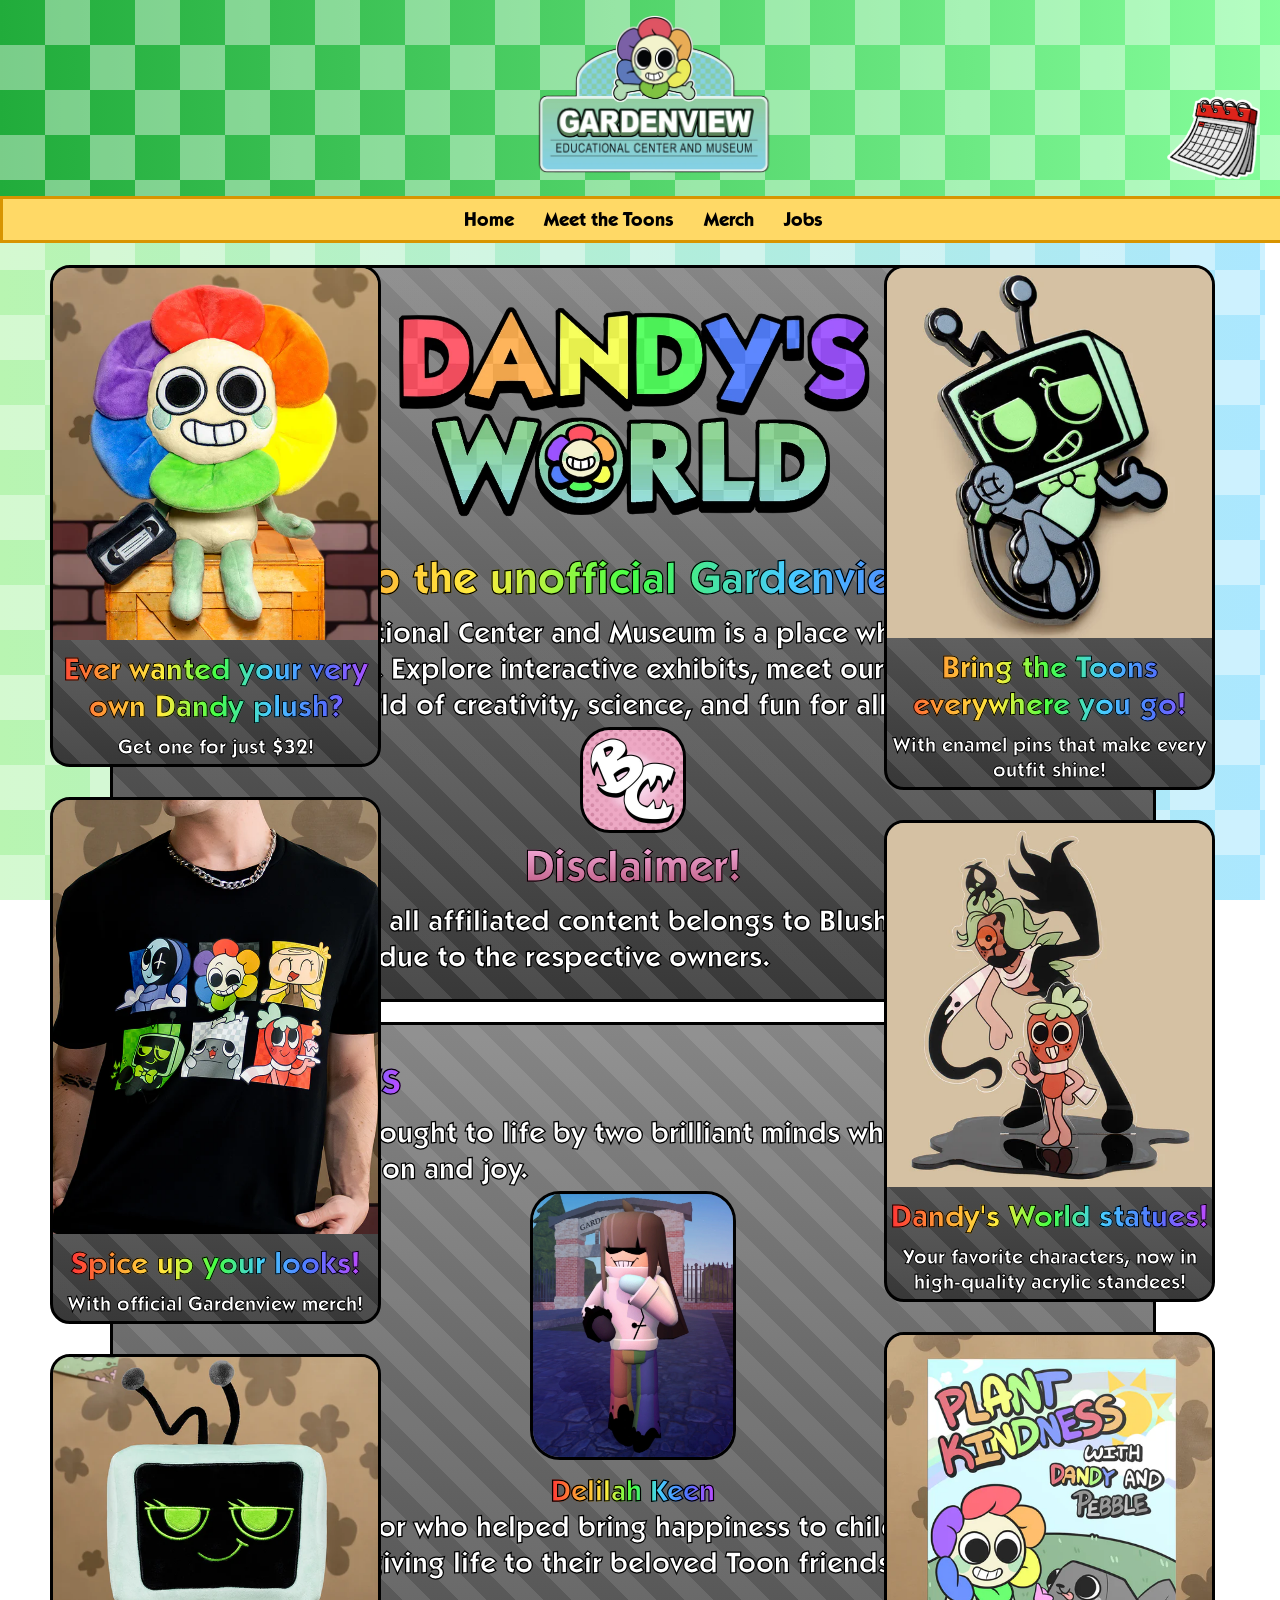
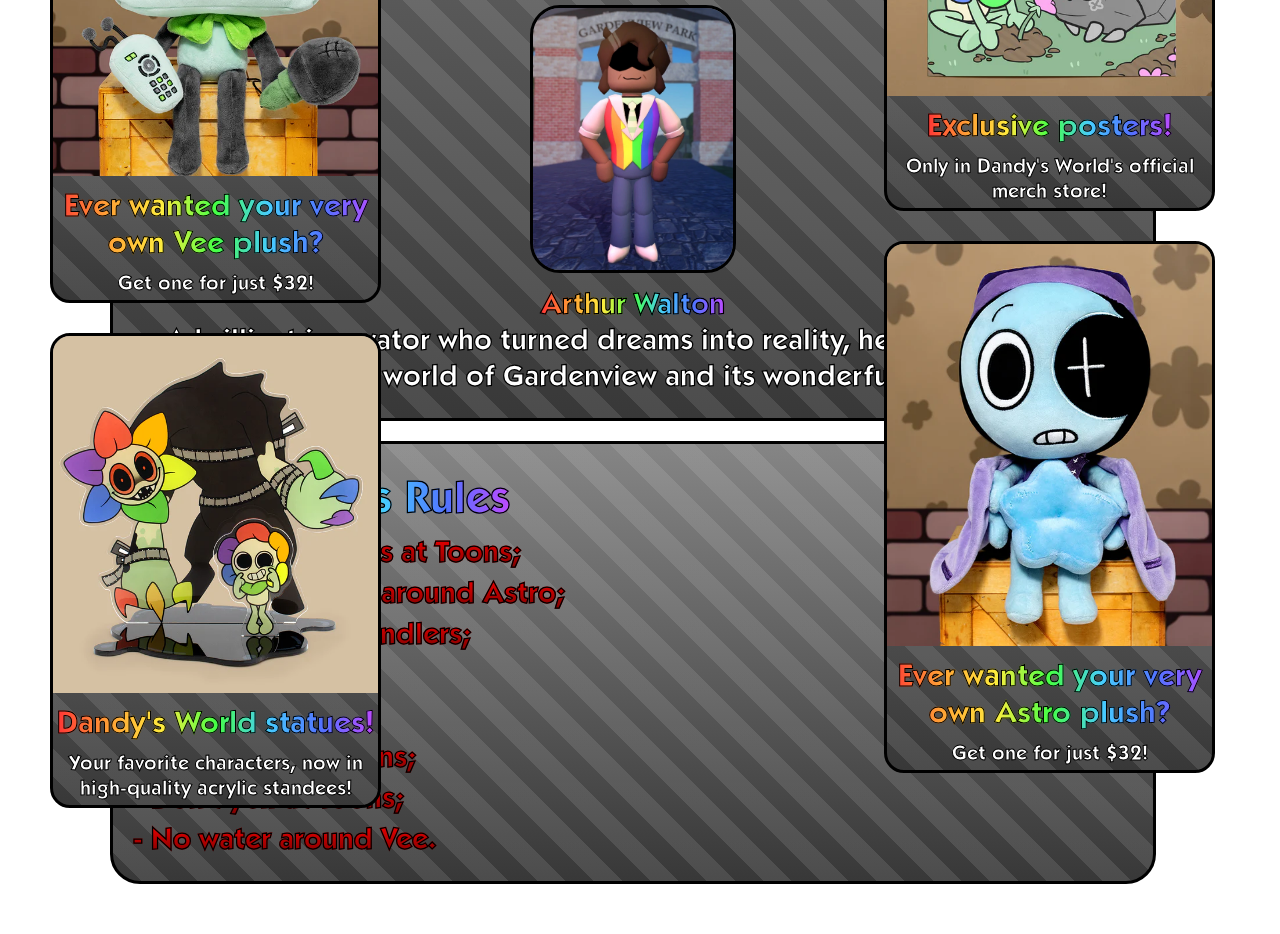
<file: index.html>
<!DOCTYPE html>
<html lang="en">

<head>
    <meta charset="UTF-8">
    <meta name="viewport" content="width=device-width, initial-scale=1.0">
    <title>Gardenview Educational Center</title>
    <link rel="stylesheet" href="style/style.css">
    <link rel="icon" href="assets/images/Dandy_Logo.webp" type="image/webp">
</head>

<body>

        <a onclick="" id="calendar" class="calendar"><img src="assets/images/Calendar.png" width="100px"></a>
    <header>
        <img src="assets/images/Gardenview_Sign.png" class="imagem-topo">
    </header>

    <nav>
        <a onclick="showPage('homePage')" id="home">Home</a>
        <a onclick="showPage('toonsPage')" id="toons">Meet the Toons</a>
        <a onclick="showPage('merchPage')" id="merch">Merch</a>
        <a onclick="showPage('jobsPage')" id="careers">Jobs</a>
    </nav>

    <!-- HOME -->
    <section id="homePage" class="page">

        <!-- ANÚNCIOS -->
         <div class="side-container left-ad">
         <a onclick="showPage('merchPage')" class="ad" id="ad1"><img src="assets/images/Dandy_Plush_Merch.png" width="325px">
                <h2 class="rainbow-text">Ever wanted your very own Dandy plush?</h2>
                <p>Get one for just $32!</p>
            </a>
            <a onclick="showPage('merchPage')" class="ad" id="ad2"><img src="assets/images/Dandy_and_Mains_Shirt.webp" width="325px">
                <h2 class="rainbow-text">Spice up your looks!</h2>
                <p>With official Gardenview merch!</p>
            </a>
            <a onclick="showPage('merchPage')" class="ad" id="ad3"><img src="assets/images/Vee_Plush.png" width="325px">
                <h2 class="rainbow-text">Ever wanted your very own Vee plush?</h2>
                <p>Get one for just $32!</p>
            </a>
            <a onclick="showPage('merchPage')" class="ad" id="ad4"><img src="assets/images/Dandy_Acrylic_Standee.png" width="325px">
                <h2 class="rainbow-text">Dandy's World statues!</h2>
                <p>Your favorite characters, now in high-quality acrylic standees!</p>
            </a>
            <a onclick="showPage('merchPage')" class="dyleAd" id="dyleAd1"><img src="assets/images/Dyle_Plush.png" width="325px">
                <h2 class="rainbow-text">Ever wanted your very own <span class="riscado">Dandy</span> Dyle plush?</h2>
                <p>Get one for just $38!</p>
            </a>
        </div>

        <div class="side-container right-ad">
         <a onclick="showPage('merchPage')" class="ad" id="ad5"><img src="assets/images/Vee_Pin.png" width="325px">
                <h2 class="rainbow-text">Bring the Toons everywhere you go!</h2>
                <p>With enamel pins that make every outfit shine!</p>
            </a>
            <a onclick="showPage('merchPage')" class="ad" id="ad6"><img src="assets/images/Sprout_Acrylic_Standee.png" width="325px">
                <h2 class="rainbow-text">Dandy's World statues!</h2>
                <p>Your favorite characters, now in high-quality acrylic standees!</p>
            </a>
            <a onclick="showPage('merchPage')" class="ad" id="ad7"><img src="assets/images/Plant_Kindness_Poster.png" width="325px">
                <h2 class="rainbow-text">Exclusive posters!</h2>
                <p>Only in Dandy's World's official merch store!</p>
            </a>
            <a onclick="showPage('merchPage')" class="ad" id="ad8"><img src="assets/images/Astro_Plush.png" width="325px">
                <h2 class="rainbow-text">Ever wanted your very own Astro plush?</h2>
                <p>Get one for just $32!</p>
            </a>
        </div>
        <!-- FIM DOS ANÚNCIOS -->

        <div class="top-card brilhoso">
            <div class="centralizado">
                <a href="https://www.roblox.com/pt/games/16116270224/Dandy-s-World" target="_blank"><img src="assets/images/Game_Logo.webp" width="500px" class="glow logo"></a>
                <h2 class="rainbow-text">Welcome to the unofficial Gardenview website!</h2>
                <p>Gardenview Educational Center and Museum is a place where learning meets imagination. Explore
                    interactive exhibits, meet our beloved Toons, and discover a world of creativity, science,
                    and fun for all ages!</p>
                <img src="assets/images/BlushCrunch.png" width="100px" height="100px" class="arredondado glow">
                <h2 class="pink-text">Disclaimer!</h2>
                <p>Dandy's World and all affiliated content belongs to BlushCrunch Studios and all credits are
                    due to the respective owners.</p>
            </div>
        </div>

        <div class="card brilhoso">
            <h2 class="rainbow-text">Our Founders</h2>
            <p>Gardenview was brought to life by two brilliant minds who believed in the power of imagination and joy.
            </p>

            <div style="display:flex; gap:20px; flex-wrap:wrap; justify-content:center;">

                <div style="text-align:center;">
                    <img src="assets/images/Delilah_Keen.webp" width="200" class="arredondado glow">
                    <p><b class="rainbow-text">Delilah Keen</b><br>A visionary creator who helped bring happiness to
                        children everywhere, giving life to their beloved Toon friends!</p>
                </div>

                <div style="text-align:center;">
                    <img src="assets/images/Arthur_Walton.webp" width="200" class="arredondado glow">
                    <p><b class="rainbow-text">Arthur Walton</b><br>A brilliant innovator who turned dreams into
                        reality, helping create the magical world of Gardenview and its wonderful Toons!</p>
                </div>
            </div>
        </div>

        <div class="card brilhoso">
            <h2 class="rainbow-text">Gardenview's Rules</h2>
            <p class="warning">- Don't throw things at Toons;</p>
            <p class="warning">- No photography around Astro;</p>
            <p class="warning">- Listen to Toon Handlers;</p>
            <p class="warning">- Don't run;</p>
            <p class="warning">- Don't scream;</p>
            <p class="warning">- Don't pull on Toons;</p>
            <p class="warning">- Don't yell at Toons;</p>
            <p class="warning">- No water around Vee.</p>
        </div>

    </section>

    <!-- TOONS -->
    <section id="toonsPage" class="page">

        <audio id="trainWhistle" src="assets/audios/Train_Whistle.mp3"></audio>
        <div class="dandy-card dandy-glitter" id="dandyCard">
            <button onclick="revealDyle()" class="timesUp" id="dyleButton"><img src="assets/images/TIMES_UP_Icon.webp" width="70px"></button>
            <div class="alinhado">
                <img src="assets/images/Dancifer.png" width="150px">
                <div class="justificado">
                    <div class="alinhado">
                        <img src="assets/images/Dandicus_Logo.png" width="50px">
                        <h2><span class="rainbow-text">Dandicus Dancifer</span></h2>
                    </div>
                    <p>The star of the show! Dandy is one lovely Toon who always enjoys hours of endless fun!</p>
                </div>
            </div>
        </div>

        <audio id="clairDeLune" src="assets/audios/Clair_de_Lune.mp3"></audio>
        <div class="dyle-card brilhoso" id="dyleCard">
            <button onclick="hideDyle()" class="timesOver"><img src="assets/images/Dandy_Logo.png" width="70px"></button>
            <div class="alinhado">
                <img src="assets/images/Timesly.png" width="150px">
                <div class="justificado">
                    <div class="alinhado">
                        <img src="assets/images/Train_Whistle.png" width="50px">
                        <h2 class="rainbow-text">Dyle Timesly</h2>
                    </div>
                    <p>The operator assistant of Dandy's World. Dyle's responsible for conducting the trains that lead in
                        and out of Gardenview!</p>
                </div>
            </div>
        </div>

        <div class="astro-card brilhoso">
            <div class="alinhado">
                <img src="assets/images/Astro_Novalite.png" width="150px">
                <div class="justificado">
                    <div class="alinhado">
                        <img src="assets/images/Astro_Logo.png" width="50px">
                        <h2 class="astro-name">Astro Novalite</h2>
                    </div>
                    <p>Dandy's best friend, Astro is one shy Toon! With the power to give people sweet dreams, Astro may not
                    be the most sociable, but get to know him and you'll make a friend for life.</p>
                </div>
            </div>
        </div>

        <div class="card brilhoso">
            <div class="alinhado">
                <img src="assets/images/Pebble.png" width="150px">
                <div class="justificado">
                    <div class="alinhado">
                        <img src="assets/images/Bone.png" width="50px">
                        <h2>Pebble Dancifer Jr.</h2>
                    </div>
                    <p>Dandy's loyal pet rock, Pebble is the most adorable Toon! Playful and joyous, this cute little fella
                        will remain by your side no matter what.</p>
                </div>
            </div>
        </div>

        <div class="sprout-card brilhoso">
            <div class="alinhado">
                <img src="assets/images/Sprout.png"
                    width="150px">
                <div class="justificado">
                    <div class="alinhado">
                        <img src="assets/images/Sprout_Logo.png" width="37.5px">
                        <h2 class="sprout-name">Sprout Seedly</h2>
                    </div>
                    <p>Sprout is one caring Toon! Often seen with his best friend Cosmo, Sprout always spreads kindness and
                        joy with his delicious delicacies.</p>
                </div>
            </div>
        </div>

        <div class="vee-card brilhoso">
            <div class="alinhado">
                <img src="assets/images/Vee.png"
                    width="150px">
                <div class="justificado">
                    <div class="alinhado">
                        <img src="assets/images/Vee_Logo.png" width="50px">
                        <h2 class="vee-name">Vee Version 1</h2>
                    </div>
                    <p>Vee is one smart Toon! She has her own gameshow where you can win lots of prizes!</p>
                </div>
            </div>
        </div>

        <div class="shelly-card brilhoso">
            <div class="alinhado">
                <img src="assets/images/Shelly_Fossilian.png" width="150px">
                <div class="justificado">
                    <div class="alinhado">
                        <img src="assets/images/Shelly_Logo.png" width="60px">
                        <h2 class="shelly-name">Shelly Fossilian</h2>
                    </div>
                    <p>Shelly is one exciting Toon! She could tell you facts about dinosaurs and fossils for hours!</p>
                </div>
            </div>
        </div>
        
        <img src="assets/images/Valve.png" id="valve">

    </section>

    <!-- JOBS -->
    <section id="jobsPage" class="page">
        <div class="top-card brilhoso">
            <h3 class="rainbow-text">Work at Gardenview!</h3>
            <p>Join our team and help create magical experiences in Gardenview Educational Center and Museum!</p>
        </div>
        <div class="card brilhoso">
            <h3 class="rainbow-text">Toon Handler</h3>
            <p>Join our crew of amazing Toon Handlers and help care for our beloved stars, the Toons!</p>
            <button onclick="showPage('applyPage')" class="applyButton">Apply Now</button>
        </div>
    </section>

    <!-- APPLY -->
    <section id="applyPage" class="page">
        <div class="top-card brilhoso">

            <h2 class="outlined-rainbow">Application Form - Toon Handler</h2>
            <p class="warning">Items with an asterisk (*) MUST be filled.</p>
            <p><span class="warning">*</span>Full name:</p>
            <input id="name" class="application-question" placeholder="Full Name">

            <p><span class="warning">*</span>Your email:</p>
            <input id="email" class="application-question" placeholder="Email">

            <p>Your resume:</p>
            <input id="resume" class="application-question" placeholder="Paste your resume...">

            <p>Any observations?</p>
            <input id="obs" class="application-question" placeholder="Observations">

            <button onclick="submitApplication()" class="applyButton">Submit</button>

        </div>
    </section>

    <section id="merchPage" class="page">
        <div class="top-card brilhoso">
            <img src="assets/images/Dandy_Plush_Merch.png">
        </div>
    </section>

    <script src="script/script.js"></script>
</body>

</html>
</file>
<file: style/style.css>
body {
    margin: 0;
    background:
        linear-gradient(
            45deg,
            rgba(255,255,255,0.4) 25%,
            transparent 25%,
            transparent 75%,
            rgba(255,255,255,0.4) 75%
        ) 0 0 / 90px 90px,

        linear-gradient(
            45deg,
            rgba(255,255,255,0.4) 25%,
            transparent 25%,
            transparent 75%,
            rgba(255,255,255,0.4) 75%
        ) 45px 45px / 90px 90px,
        linear-gradient(to Right, #b8f5b1, #abe7ff);
    background-attachment: fixed;
    font-family: 'MyCustomFont', sans-serif;
    cursor: url(../assets/images/Bone_Trinket.png), default;
}

a, button, input, textarea, select {
  -webkit-tap-highlight-color: transparent;
}

h1, h2, h3, p {
    margin: 5px 0;
}

@font-face {
  font-family: 'MyCustomFont';
  src: url('../assets/fonts/ITC Kabel Bold.otf') format('otf'),
       url('../assets/fonts/ITC Kabel Bold.otf') format('truetype');
  font-weight: normal;
  font-style: normal;
}

@media (max-width: 768px) {
    .ad{
        display: none;
    }

    .calendar{
        left:360px;
    }

    .imagem-topo{
        width:70px;
    }

    nav{
        top:100px;
    }

    .logo{
        width:300px;
    }
}

header {
    background:
        linear-gradient(
            45deg,
            rgba(255,255,255,0.4) 25%,
            transparent 25%,
            transparent 75%,
            rgba(255,255,255,0.4) 75%
        ) 0 0 / 90px 90px,

        linear-gradient(
            45deg,
            rgba(255,255,255,0.4) 25%,
            transparent 25%,
            transparent 75%,
            rgba(255,255,255,0.4) 75%
        ) 45px 45px / 90px 90px,
        linear-gradient(to Right, #21ac3b, #87ff9d);
    padding: 15px;
    text-align: center;
    color: white;
    font-size: 2em;
    position: fixed;
    min-width: 100%;
    z-index: 20;
}

.calendar {
    position: fixed;
    top: 93px;
    right: 15px;
    z-index: 25;
    transition: all 0.2s ease;
    cursor: pointer;
}

.calendar:hover {
    transform: scale(1.2);
    filter: brightness(1.1);
}

.calendar:active {
    transform: scale(0.9);
    filter: brightness(0.9);
}

nav {
    background: #ffd966;
    height: 41px;
    text-align: center;
    position: fixed;
    min-width: 100%;
    top:196px;
    z-index: 20;
    border: 3px solid #d89400;
    font-size: 1.2em;
    display:flex;
    flex-direction:row;
    align-items:center;
    justify-content:center;
}

nav a {
    margin: 0 15px;
    cursor: pointer;
    font-weight: bold;
    z-index: 20;
    transition: all 0.2s ease;
    color: rgb(0, 0, 0)
}

.imagem-topo {
    width:250px;
}

#careers:hover, #toons:hover, #home:hover, #merch:hover{
    transform: scale(1.2);
    filter: brightness(10);
}

#careers:active, #toons:active, #home:active, #merch:active{
    transform: scale(0.9);
    filter: brightness(0.9);
}

section {
    padding: 30px;
}

.card {
    background:
    repeating-linear-gradient(
      45deg,
      transparent,
      transparent 20px,
      rgba(255, 255, 255, 0.1) 20px,
      rgba(255, 255, 255, 0.1) 40px
    ),
    linear-gradient(to Bottom, #858585, #383838);
    color:white;
    border-radius: 30px;
    padding: 20px;
    margin: 20px auto;
    max-width: 1000px;
    -webkit-text-stroke-width: 1.25px;
    -webkit-text-stroke-color: rgb(0, 0, 0);
    font-size:30px;
    border: 3px solid rgb(0, 0, 0);
}

.top-card {
    background:
    repeating-linear-gradient(
      45deg,
      transparent,
      transparent 20px,
      rgba(255, 255, 255, 0.1) 20px,
      rgba(255, 255, 255, 0.1) 40px
    ),
    linear-gradient(to Bottom, #858585, #383838);
    color:white;
    border-radius: 30px;
    padding: 20px;
    margin: 20px auto;
    max-width: 1000px;
    -webkit-text-stroke-width: 1.25px;
    -webkit-text-stroke-color: rgb(0, 0, 0);
    font-size:30px;
    margin-top: 235px;
    border: 3px solid rgb(0, 0, 0);
}

.dandy-card {
    background:
    repeating-linear-gradient(
      45deg,
      transparent,
      transparent 20px,
      rgba(0, 0, 0, 0.1) 20px,
      rgba(0, 0, 0, 0.1) 40px
    ),
    linear-gradient(to Bottom, rgb(255, 255, 255), rgba(255, 255, 255, 0)),
    linear-gradient(to Right, rgb(255, 118, 118), rgb(255, 189, 113), #fff174, rgb(124, 255, 124), #73ccff, #7293ff, rgb(189, 119, 255));
    color:white;
    border-radius: 30px;
    padding: 20px;
    margin: 20px auto;
    max-width: 1000px;
    -webkit-text-stroke-width: 1.25px;
    -webkit-text-stroke-color: rgb(0, 0, 0);
    font-size:30px;
    margin-top: 235px;
    position: relative;
    z-index: 10;
    border: 3px solid rgb(0, 0, 0);
}

.dyle-card{
    background:
    repeating-linear-gradient(
      45deg,
      transparent,
      transparent 20px,
      rgba(0, 0, 0, 0.1) 20px,
      rgba(0, 0, 0, 0.1) 40px
    ),
    linear-gradient(to Bottom, rgba(25, 26, 88, 1), rgba(25, 26, 88, 0)),
    linear-gradient(to Right, rgb(204, 103, 103), rgb(189, 139, 82), #bbb262, rgb(85, 180, 85), #5698be, rgb(79, 105, 190), rgb(151, 80, 179));
    color:white;
    border-radius: 30px;
    padding: 20px;
    margin: 20px auto;
    max-width: 1000px;
    -webkit-text-stroke-width: 1.25px;
    -webkit-text-stroke-color: rgb(0, 0, 0);
    font-size:30px;
    margin-top: 235px;
    display: none;
    position: relative;
    z-index: 10;
    border: 3px solid rgb(0, 0, 0);
}

.timesUp {
    background:
    repeating-linear-gradient(
      45deg,
      transparent,
      transparent 20px,
      rgba(0, 0, 0, 0.1) 20px,
      rgba(0, 0, 0, 0.1) 40px
    ),
    linear-gradient(to Bottom, rgba(25, 26, 88, 1), rgba(25, 26, 88, 0)),
    linear-gradient(to Right, rgb(204, 103, 103), rgb(189, 139, 82), #bbb262, rgb(85, 180, 85), #5698be, rgb(79, 105, 190), rgb(151, 80, 179));
    border-radius: 30px;
    display:none;
    position: absolute;
    top: 10px;
    right: 10px;
    z-index: 15;
    border: 3px solid rgb(0, 0, 0);
    transition: all 0.2s ease;
}

.timesUp:hover {
    transform: scale(1.05);
    filter: brightness(1.2);
}

.timesUp:active {
    transform: scale(0.9);
    filter: brightness(0.9);
}

.timesOver {
    background:
    repeating-linear-gradient(
      45deg,
      transparent,
      transparent 20px,
      rgba(0, 0, 0, 0.1) 20px,
      rgba(0, 0, 0, 0.1) 40px
    ),
    linear-gradient(to Bottom, rgb(255, 255, 255), rgba(255, 255, 255, 0)),
    linear-gradient(to Right, rgb(255, 118, 118), rgb(255, 189, 113), #fff174, rgb(124, 255, 124), #73ccff, #7293ff, rgb(189, 119, 255));
    border-radius: 30px;
    position: absolute;
    top: 10px;
    right: 10px;
    z-index: 15;
    border: 3px solid rgb(0, 0, 0);
    transition: all 0.2s ease;
}

.timesOver:hover {
    transform: scale(1.05);
    filter: brightness(1.2);
}

.timesOver:active {
    transform: scale(0.9);
    filter: brightness(0.9);
}

.astro-card{
    background:
    repeating-linear-gradient(
      45deg,
      transparent,
      transparent 20px,
      rgba(0, 0, 0, 0.1) 20px,
      rgba(0, 0, 0, 0.1) 40px
    ),
    linear-gradient(to Bottom, rgb(44, 85, 160), rgb(5, 29, 56));
    color:white;
    border-radius: 30px;
    padding: 20px;
    margin: 20px auto;
    max-width: 1000px;
    -webkit-text-stroke-width: 1.25px;
    -webkit-text-stroke-color: rgb(0, 0, 0);
    font-size:30px;
    border: 3px solid rgb(0, 0, 0);
}

.astro-name { color: rgb(85, 187, 255); }

.shelly-card{
    background:
    repeating-linear-gradient(
      45deg,
      transparent,
      transparent 20px,
      rgba(0, 0, 0, 0.1) 20px,
      rgba(0, 0, 0, 0.1) 40px
    ),
    linear-gradient(to Bottom, rgb(172, 147, 94), rgb(83, 71, 49));
    color:white;
    border-radius: 30px;
    padding: 20px;
    margin: 20px auto;
    max-width: 1000px;
    -webkit-text-stroke-width: 1.25px;
    -webkit-text-stroke-color: rgb(0, 0, 0);
    font-size:30px;
    border: 3px solid rgb(0, 0, 0);
}

.shelly-name { color: rgb(240, 220, 153); }

.vee-card {
    background: 
    repeating-linear-gradient(
      45deg,
      transparent,
      transparent 20px,
      rgba(0, 0, 0, 0.1) 20px,
      rgba(0, 0, 0, 0.1) 40px
    ),
    linear-gradient(to Bottom, rgb(59, 161, 50), rgb(32, 68, 32));
    color:white;
    border-radius: 30px;
    padding: 20px;
    margin: 20px auto;
    max-width: 1000px;
    -webkit-text-stroke-width: 1.25px;
    -webkit-text-stroke-color: rgb(0, 0, 0);
    font-size:30px;
    border: 3px solid rgb(0, 0, 0);
}

.vee-name { color: rgb(0, 231, 0); }

.sprout-card {
    background:
    repeating-linear-gradient(
      45deg,
      transparent,
      transparent 20px,
      rgba(0, 0, 0, 0.1) 20px,
      rgba(0, 0, 0, 0.1) 40px
    ),
    linear-gradient(to Bottom, rgb(161, 50, 50), rgb(68, 32, 32));
    color:white;
    border-radius: 30px;
    padding: 20px;
    margin: 20px auto;
    max-width: 1000px;
    -webkit-text-stroke-width: 1.25px;
    -webkit-text-stroke-color: rgb(0, 0, 0);
    font-size:30px;
    border: 3px solid rgb(0, 0, 0);
}

.sprout-name { color:rgb(255, 123, 134) }

.application-card{
    background:
    repeating-linear-gradient(
      45deg,
      transparent,
      transparent 20px,
      rgba(255, 255, 255, 0.1) 20px,
      rgba(255, 255, 255, 0.1) 40px
    ),
    linear-gradient(to Bottom, #858585, #383838);
    color:white;
    border-radius: 30px;
    padding: 20px;
    margin: 20px auto;
    max-width: 1000px;
    font-size:30px;
    margin-top: 235px;
}

.application-text{
    color:white;
    border-radius: 30px;
    padding: 20px;
    margin: 20px auto;
    max-width: 1000px;
    width:1450px;
    -webkit-text-stroke-width:1.25px;
    -webkit-text-stroke-color:rgb(0, 0, 0);
}

.application-question{
    background:linear-gradient(to Bottom, #858585, #383838);
    color:white;
    border-radius: 30px;
    padding: 20px;
    margin: 20px auto;
    max-width: 1000px;
    font-size:30px;
}

.applyButton {
    background:
    repeating-linear-gradient(
      45deg,
      transparent,
      transparent 20px,
      rgba(255, 255, 255, 0.1) 20px,
      rgba(255, 255, 255, 0.1) 40px
    ),
    linear-gradient(to Bottom, #afafaf, #5f5f5f);
    padding: 15px;
    font-size:35px;
    color: white;
    border: 2px solid rgb(0, 0, 0);
    border-radius: 30px;
    transition: all 0.2s ease;
    cursor: pointer;
}

.applyButton:hover{
    transform: scale(1.05);
    filter: brightness(1.1);
    transition: all 0.2s ease;
}

.applyButton:active{
    transform: scale(0.9);
    filter: brightness(0.9);
    transition: all 0.2s ease;
}

.page { display: none; }
#homePage { display: block; }

.warning {
    background: linear-gradient(rgb(255, 0, 0), rgb(121, 0, 0));
    background-size: 100% 100%;
    -webkit-background-clip: text;
    background-clip: text;
    color: transparent;
}

.rainbow-text {
    display: inline-block;
    background: linear-gradient(90deg, rgb(255, 53, 53), rgb(255, 161, 53), #ffec3e, rgb(69, 255, 69), #47cbff, rgb(82, 114, 255), rgb(189, 74, 255));
    background-size: 100% 100%;
    -webkit-background-clip: text;
    background-clip: text;
    color: transparent;
}

.pink-text {
    display: inline-block;
    background: linear-gradient(to Bottom, rgb(255, 185, 234), rgb(182, 83, 121));
    background-size: 100% 100%;
    -webkit-background-clip: text;
    background-clip: text;
    color: transparent;
}

.outlined-rainbow{
    display: inline-block;
    background: linear-gradient(90deg, rgb(255, 53, 53), rgb(255, 161, 53), #ffec3e, rgb(69, 255, 69), #47cbff, rgb(82, 114, 255), rgb(189, 74, 255));
    background-size: 100% 100%;
    -webkit-background-clip: text;
    background-clip: text;
    color: transparent;
    margin-bottom: -50px;
    -webkit-text-stroke-width:1.25px;
    -webkit-text-stroke-color:rgb(0, 0, 0);
}

.alinhado{
    display:flex;
    flex-direction:row;
    align-items:center;
}

.centralizado {
    display:flex;
    flex-direction: column;
    align-items: center;
    justify-content: center;
}

.justificado {
    display:flex;
    flex-direction: column;
}

.arredondado {
    border-radius: 30px;
    border: 3px solid rgb(0, 0, 0);
}

.riscado {
    text-decoration: line-through;
    color: black;
}

.dandy-glitter {
    transition: all 0.2s ease;
}

.dandy-glitter:hover {
    transform: scale(1.02);
    filter:brightness(1.05);
}

.dandy-glitter:active {
    transform: scale(0.98);
    filter:brightness(0.85);
}

.brilhoso {
    transition: all 0.2s ease;
}

.brilhoso:hover {
    transform:scale(1.02);
    filter:brightness(1.1);
}

.brilhoso:active {
    transform:scale(0.98);
    filter:brightness(0.9);
}

.glow {
    transition: all 0.2s ease;
}

.glow:hover {
    transform:scale(1.05);
    filter:brightness(1.1);
}

.glow:active {
    transform:scale(0.9);
    filter:brightness(0.95);
}

html {
    scrollbar-gutter: stable;
}

#valve {
    width: 120px;
    cursor: grab;
    transform-origin: center center;
    user-select: none;
    -webkit-user-drag: none;
    pointer-events: auto;
}

.side-container {
    position: absolute;
    margin-top: 235px;
    display: flex;
    flex-direction: column;
    gap: 30px;
}

.left-ad {
    left: 50px;
}

.right-ad {
    right: 50px;
}

.ad {
    background:
    repeating-linear-gradient(
      45deg,
      transparent,
      transparent 20px,
      rgba(255, 255, 255, 0.1) 20px,
      rgba(255, 255, 255, 0.1) 40px
    ),
    linear-gradient(to Bottom, #858585, #383838);
    border: 3px solid rgb(0, 0, 0);
    border-radius: 20px;
    font-size:21px;
    color:white;
    -webkit-text-stroke-width: 1px;
    -webkit-text-stroke-color: rgb(0, 0, 0);
    max-width: 325px;
    text-align: center;
    overflow: hidden;
    transition: all 0.2s ease;
    position: relative;
    cursor: pointer;
}

.ad:hover{
    transform: scale(1.05);
    filter: brightness(1.1);
}

.ad:active {
    transform: scale(0.95);
    filter: brightness(0.9);
}

.dyleAd {
    background:
    repeating-linear-gradient(
      45deg,
      transparent,
      transparent 20px,
      rgba(0, 0, 0, 0.1) 20px,
      rgba(0, 0, 0, 0.1) 40px
    ),
    linear-gradient(to Bottom, rgba(25, 26, 88, 1), rgba(25, 26, 88, 0)),
    linear-gradient(to Right, rgb(204, 103, 103), rgb(189, 139, 82), #bbb262, rgb(85, 180, 85), #5698be, rgb(79, 105, 190), rgb(151, 80, 179));
    border: 3px solid rgb(0, 0, 0);
    border-radius: 20px;
    font-size:21px;
    color:white;
    -webkit-text-stroke-width: 1px;
    -webkit-text-stroke-color: rgb(0, 0, 0);
    max-width: 325px;
    text-align: center;
    overflow: hidden;
    transition: all 0.2s ease;
    display: none;
    position: relative;
}

.dyleAd:hover{
    transform: scale(1.05);
    filter: brightness(1.1);
}

.dyleAd:active {
    transform: scale(0.95);
    filter: brightness(0.9);
}
</file>
